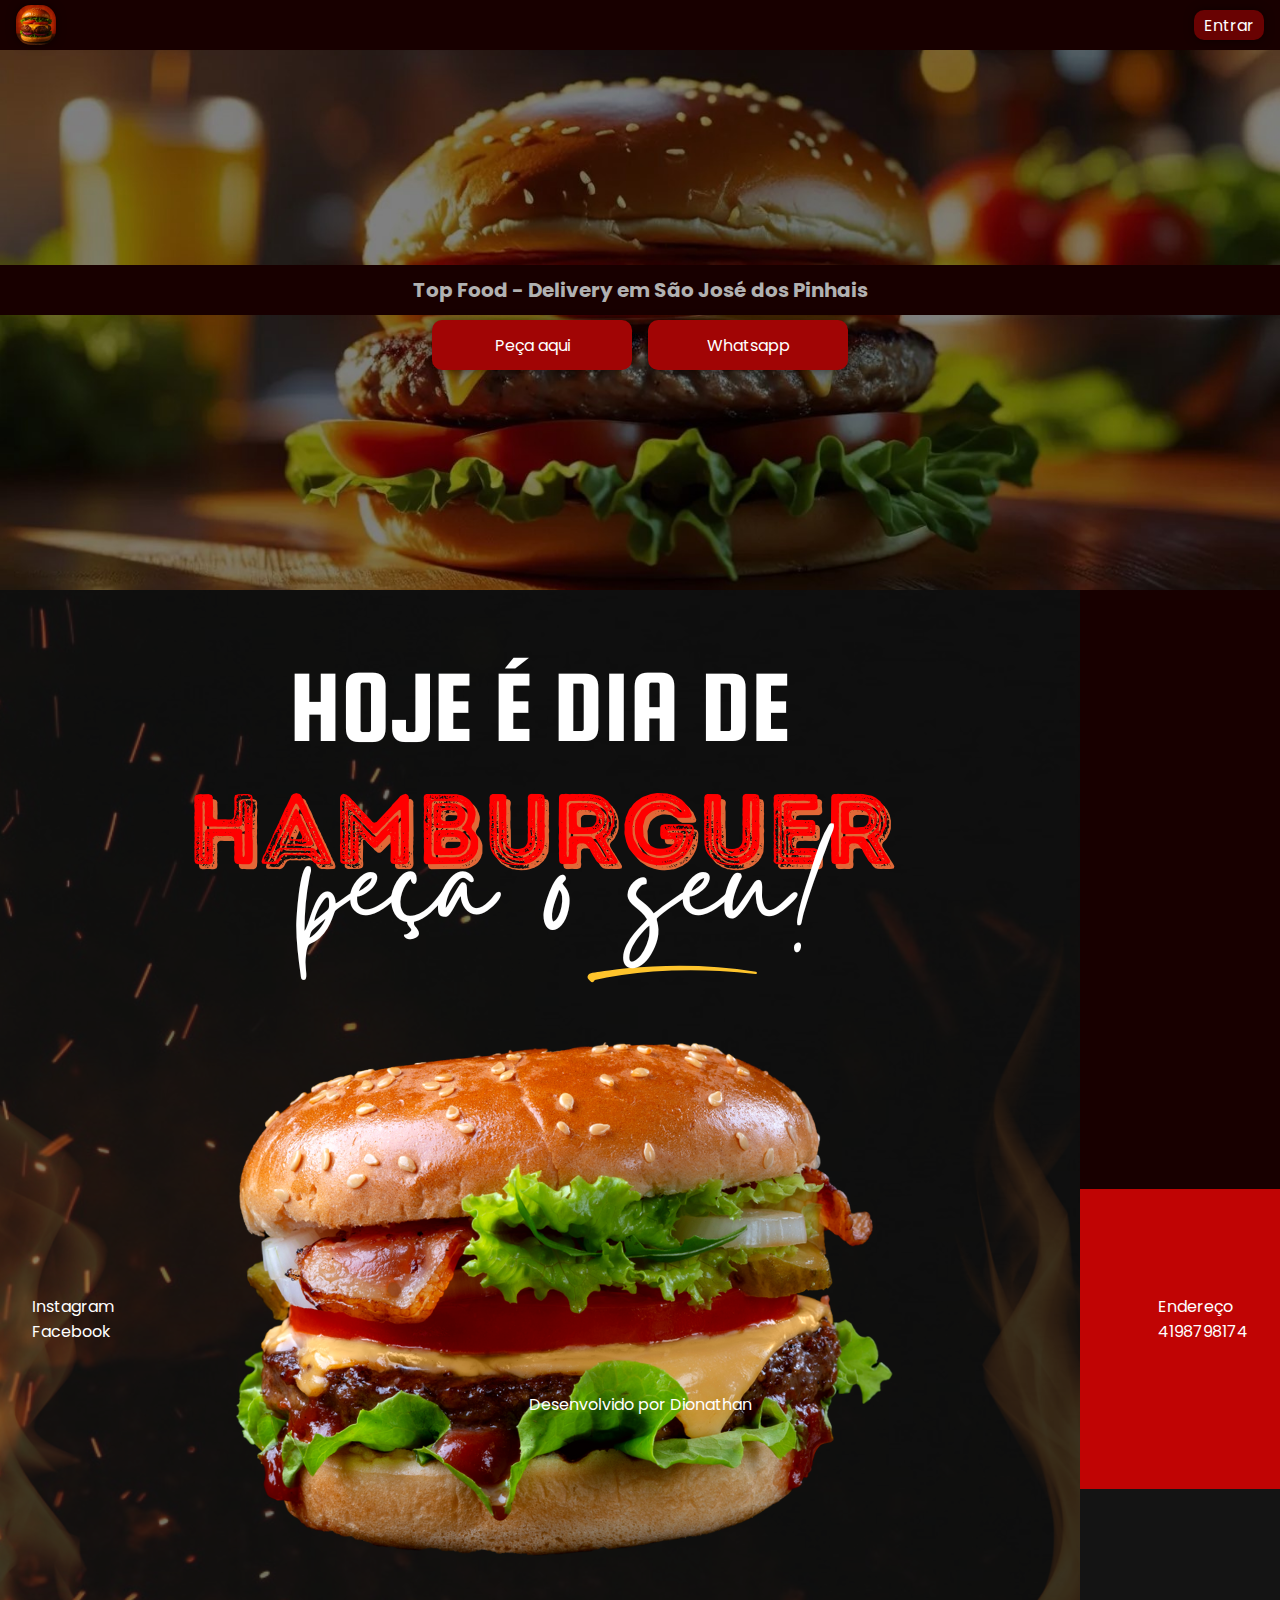
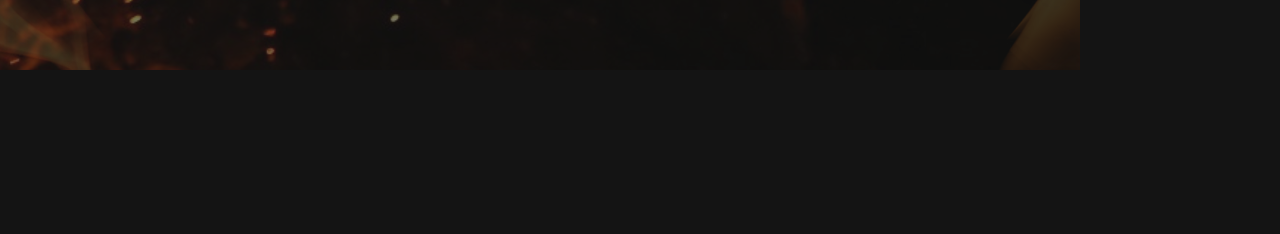
<file: frontend/index.html>
<!DOCTYPE html>
<html lang="pt-BR">
<head>
    <meta charset="UTF-8">
    <meta name="viewport" content="width=device-width, initial-scale=1.0">
    <meta name="description" content="Food Service - Delivery em São José dos Pinhais">
    <title>Top Food - Delivery em São José dos Pinhais</title>
    <link rel="stylesheet" href="./assets/css/style.css">
    <link rel="stylesheet" href="./assets/css/header.css">
    <link rel="stylesheet" href="./assets/css/banner.css">
    <link rel="stylesheet" href="./assets/css/cards.css">
    <link rel="stylesheet" href="./assets/css/footer.css">
    <link rel="preconnect" href="https://fonts.googleapis.com">
    <link rel="preconnect" href="https://fonts.gstatic.com" crossorigin>
    <link href="https://fonts.googleapis.com/css2?family=Poppins:ital,wght@0,100;0,200;0,300;0,400;0,500;0,600;0,700;0,800;0,900;1,100;1,200;1,300;1,400;1,500;1,600;1,700;1,800;1,900&display=swap" rel="stylesheet">
</head>
<body>
    <header>
        <div class="logo">
            <img class="logo-image" src="./assets/images/logo.webp" alt="Logo da Food Service">
        </div>
        <nav>
            <a href="#">Entrar</a>
        </nav>
    </header>
    <main id="container" class="container">
        
        <section class="banner">
            <article class="title-delivery">
                <h1>Top Food - Delivery em São José dos Pinhais</h1>
        </article>
            <article class="btn-action">
                    <a href="pages/cardapio.html" class="btn">Peça aqui</a>
                    <a href="https://wa.me/5541987928174" class="btn">Whatsapp</a>
            </article>
        </section>
        <section class="cards">
            <div class="title-content">
                <p>
                    
                </p>
            </div>
            <article class="card burguer">
                <img src="./assets/images/anuncio.png" alt="">
            </article>
            <article class="card maps"><iframe src="https://www.google.com/maps/embed?pb=!1m18!1m12!1m3!1d3601.4316083293593!2d-49.1414581!3d-25.490648299999997!2m3!1f0!2f0!3f0!3m2!1i1024!2i768!4f13.1!3m3!1m2!1s0x94dcf1d445183c5f%3A0x1db37a7639c28286!2sTop%20Food%20Hamburgueria!5e0!3m2!1spt-BR!2sbr!4v1750991073316!5m2!1spt-BR!2sbr" width="100%" height="100%" style="border:0; border-radius: 10px;" allowfullscreen="" loading="lazy" referrerpolicy="no-referrer-when-downgrade"></iframe></article>
            <article class="card"></article>
        </article>
    </main>
    <footer>
        <div class="content-links">
        <ul class="links-social">
            <li>
                <a href="#">Instagram</a>
            </li>
            <li>
                <a href="#">Facebook</a>
            </li>
        </ul>
        <ul class="links-information">
            <li>
                <a href="#">Endereço</a>
            </li>
            <li>
                <a href="#">4198798174</a>
            </li>
        </ul>
        </div>
        <p class="title-footer">Desenvolvido por Dionathan</p>
    </footer>
</body>
</html>
</file>
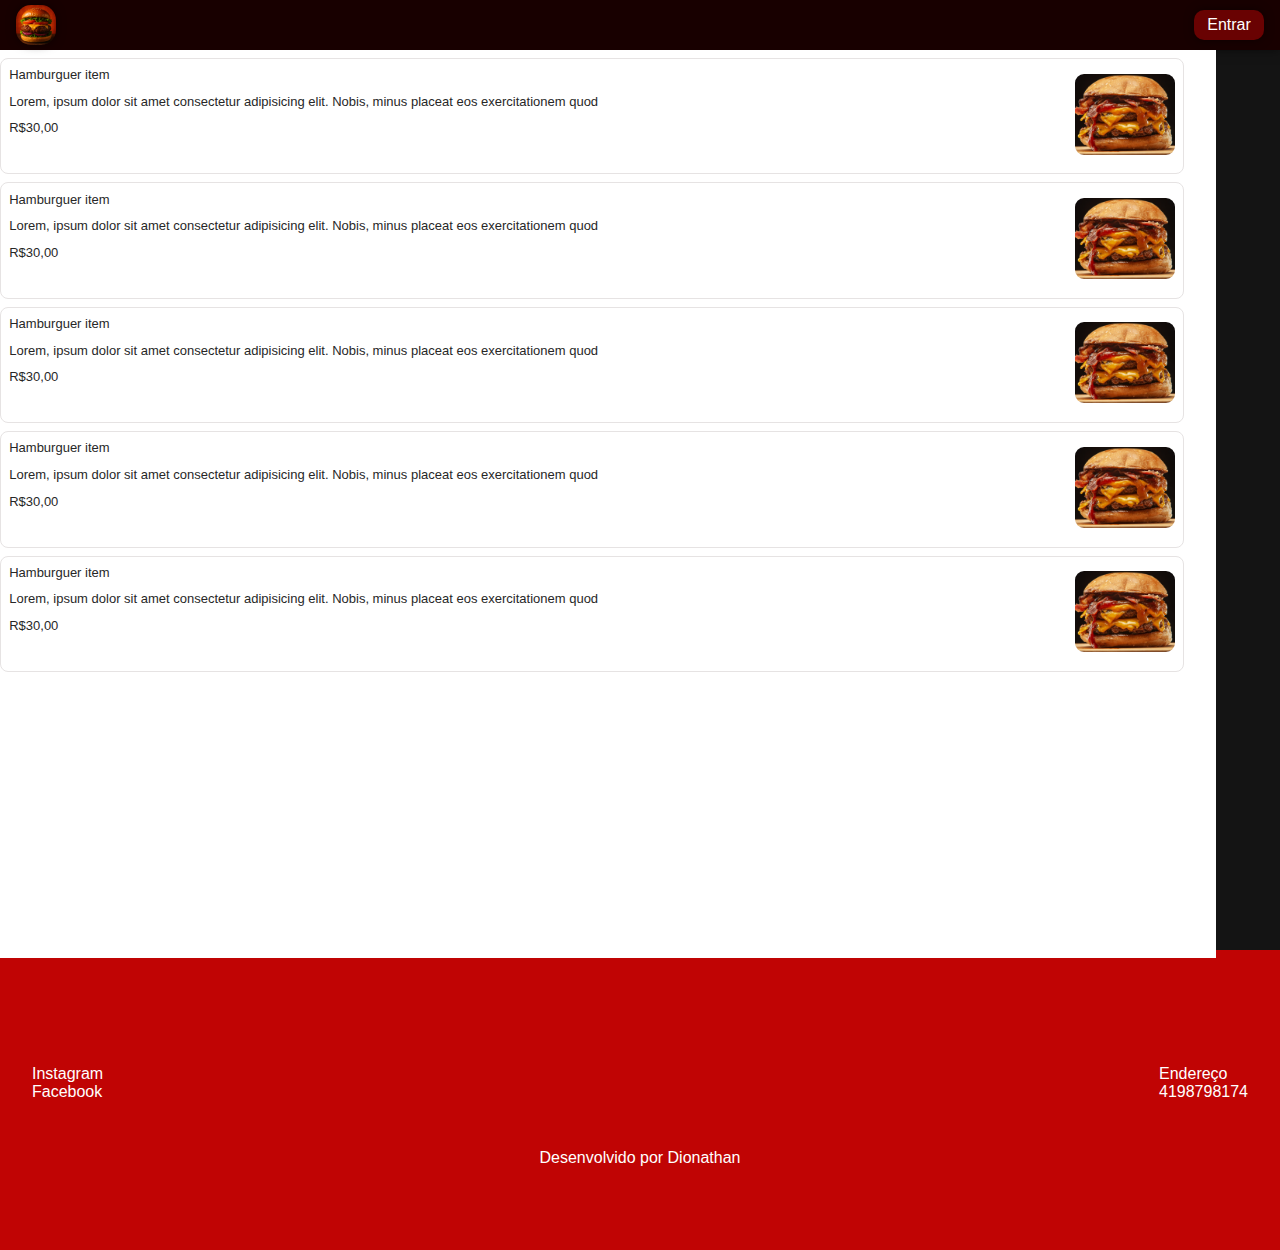
<file: frontend/pages/cardapio.html>
<!DOCTYPE html>
<html lang="pt-BR">
  <head>
    <meta charset="UTF-8" />
    <meta name="viewport" content="width=device-width, initial-scale=1.0" />
    <meta
      name="description"
      content="Food Service - Delivery em São José dos Pinhais"
    />
    <title>Top Food - Delivery em São José dos Pinhais - Cardapio</title>
    
    <link rel="stylesheet" href="../assets/css/style.css" />
    <link rel="stylesheet" href="../assets/css/header.css" />
    <link rel="stylesheet" href="../assets/css/footer.css" />
    <link rel="stylesheet" href="../assets/css/itens.css" />
    <link rel="stylesheet" href="../assets/css/itemModal.css" />
    
  </head>
  <body>
    <header id="header"></header>
    <main>
      <section>
        <!-- <div class="sugestoes-item">
                <div class="card item">

                </div>
            </div> -->

        <div class="itens">
          <div class="item" id="item">
            <div class="texto-item">
              <p>Hamburguer item</p>
              <p>
                Lorem, ipsum dolor sit amet consectetur adipisicing elit. Nobis,
                minus placeat eos exercitationem quod
              </p>
              <p>R$30,00</p>
            </div>
            <div class="img-item">
              <img src="../assets/images/burger-top-food.png" />
            </div>
          </div>
          <div class="item">
            <div class="texto-item">
              <p>Hamburguer item</p>
              <p>
                Lorem, ipsum dolor sit amet consectetur adipisicing elit. Nobis,
                minus placeat eos exercitationem quod
              </p>
              <p>R$30,00</p>
            </div>
            <div class="img-item">
              <img src="../assets/images/burger-top-food.png" />
            </div>
          </div>
          <div class="item">
            <div class="texto-item">
              <p>Hamburguer item</p>
              <p>
                Lorem, ipsum dolor sit amet consectetur adipisicing elit. Nobis,
                minus placeat eos exercitationem quod
              </p>
              <p>R$30,00</p>
            </div>
            <div class="img-item">
              <img src="../assets/images/burger-top-food.png" />
            </div>
          </div>
          <div class="item">
            <div class="texto-item">
              <p>Hamburguer item</p>
              <p>
                Lorem, ipsum dolor sit amet consectetur adipisicing elit. Nobis,
                minus placeat eos exercitationem quod
              </p>
              <p>R$30,00</p>
            </div>
            <div class="img-item">
              <img src="../assets/images/burger-top-food.png" />
            </div>
          </div>
          <div class="item">
            <div class="texto-item">
              <p>Hamburguer item</p>
              <p>
                Lorem, ipsum dolor sit amet consectetur adipisicing elit. Nobis,
                minus placeat eos exercitationem quod
              </p>
              <p>R$30,00</p>
            </div>
            <div class="img-item">
              <img src="../assets/images/burger-top-food.png" />
            </div>
          </div>
        </div>
      </section>
    </main>
    <footer id="footer"></footer>
    <div id="modal-item" class="hidden">
     
      </div>
    </div>
    <script>
   document.addEventListener('DOMContentLoaded', () => {
          const itemPrincipal = document.getElementById('item'); // Seu item principal para teste
          if (itemPrincipal) { // Verifica se o elemento existe
              itemPrincipal.addEventListener('click', abrirModal);
          }

          // **NÃO ADICIONAR O LISTENER DO BOTÃO DE FECHAR AQUI**, ele será adicionado dentro do Modal.js,
          // depois que o HTML dinâmico do modal for inserido.
      });
      
      
      
  
      
      function fecharModal() {
        document.getElementById('modal-item').classList.add('hidden'); // Adiciona a classe hidden para esconder o modal
        document.body.classList.remove('modal-open'); // Remove a classe do body para liberar a rolagem
    // Não precisa remover o event listener do close-button aqui,
    // pois ele é adicionado apenas UMA VEZ após o conteúdo ser inserido.
        removerModal()
      }

  
      function abrirModal() {
        document.getElementById('modal-item').classList.remove("hidden");
        // Adiciona a classe ao BODY para travar a rolagem do fundo
        document.body.classList.add("modal-open");
        inserirModal()
      }
      
     
    </script>
    <script src="../js/components/Header.js"></script>
    <script src="../js/components/Footer.js"></script>
    <script src="../js/components/Modal.js"></script>
  </body>
</html>
</file>
<file: frontend/assets/css/style.css>
:root{
    --font-family: 'Poppins', sans-serif;
    --background-primario:  rgb(192, 4, 4);
    --background-secundario: rgb(204, 3, 3);
    --background-terciario: white;
    --background-quarto: rgb(20, 20, 20);
}

*{
    margin: 0;
    padding: 0;
}

body{
    font-family: var(--font-family);
    background-color: var(--background-quarto);
}
</file>
<file: frontend/assets/css/header.css>
header{
    display: flex;
    height: 50px;
    width: 100%;
    align-items: center;
    justify-content: space-between;
    background-color: rgb(24, 0, 0);
    box-shadow: 0 0 10px rgba(0, 0, 0, 0.5);
}
.logo{
    display: flex;
    align-items: center;
    margin: 0 1em;
    
}

.logo-image{
    width: 40px;
    border-radius: 15px;
    box-shadow: 0 0 10px rgba(0, 0, 0, 0.5);
}

nav{
    margin: 0 1em;
}

nav a{
    box-shadow: 0 0 10px rgba(0, 0, 0, 0.5);
    width: 70px;
    height: 30px;
    background-color: rgb(105, 2, 2);

    border-radius: 10px;
     text-decoration: none;
    color: white;
    display: flex;
    justify-content: center;
    align-items: center;
}
</file>
<file: frontend/assets/css/banner.css>
.banner {
  background-image: url(../images/banner-burguer.jpg);
  background-size: cover;
  width: 100vw;
  background-repeat: no-repeat;
  height: 60vh;
  background-position: center center; 
  display: flex;
  flex-direction: column;
  justify-content: center;
  align-items: center;
}


.title-delivery{
    display: flex;
    flex-direction: column;
    width: 100%;
    height: 50px;
    font-size: 10px;
    color: rgb(177, 177, 177);
    background-color: rgb(24, 0, 0);
    align-items: center;
    text-align: center;
    justify-content: center;
    
}

.btn-action{
    display: flex;
    width: 90%;
    align-items: center;
    text-align: center;
    justify-content: center;
    gap: 1em;
    height: 60px;
}

.btn{
    box-shadow: 0 0 10px rgba(0, 0, 0, 0.5);
    width: 200px;
    height: 50px;
    background-color: rgb(161, 5, 5);
    border-radius: 10px;
     text-decoration: none;
    color: white;
    display: flex;
    justify-content: center;
    align-items: center;
}
</file>
<file: frontend/assets/css/cards.css>
.cards{
    background-color: rgb(24, 0, 0);
    height: 599px;}
</file>
<file: frontend/assets/css/footer.css>
footer{
    width: 100%;
    height: 300px;
    background-color: var(--background-primario);
    display: flex;
    flex-direction: column;
    gap: 1em;
    justify-content: center;
}

.content-links{
    display: flex;
    gap: 1em;
    justify-content: space-between;
}



a{
    text-decoration: none;
    color: var(--background-terciario);
}   

footer ul{
    list-style: none;
    margin: 2em;
}

.title-footer{
    width: 100%;
    text-align: center;
    color: var(--background-terciario);
}
</file>
<file: frontend/assets/css/itens.css>
main{
    width: 95%;
         height: 100vh;
         display: flex;
         flex-direction: column;
         justify-content: center;
         align-items: center;
    flex-grow: 1;
            background-color: var(--background-terciario);

        }

       
section{
    display: flex;
    flex-direction: column;
    width: 100%;
    height: 100%;
    margin: 0;
    padding: 0;
    background-color: var(--background-terciario);
    
     margin-top: 1em;
}

.itens{
    display: flex;
    flex-direction: column;
    width: 96%;
    height: 100vw;
   
    
}

.item{
    background-color: var(--background-terciario);
    display: flex;
    padding: 0.45em;
    width: 100%;
    height: 100px;
    justify-content: space-between;
    align-items: center;
    border: 1px solid rgb(230, 227, 227);
    border-radius: 8px;
    margin-bottom: 0.5em;
}
.texto-item{
   
    width: 65%;
    height: 100%;
    gap: 0.6em;
    display: flex;
    flex-direction: column;
    word-wrap: normal;
}

.texto-item p{
    color: rgb(39, 39, 39);
    width: 100%;
    font-size: 13px;
    word-break: break-all;
    font-family: var(--font-family);
    border: 1px solid white;
}

.img-item img{
    border-radius: 10px;
    width: 100px;
    border: 1px solid white;
}
</file>
<file: frontend/assets/css/itemModal.css>
#modal-item {
  position: fixed;
  top: 0;
  left: 0;
  width: 100vw;
  height: 100vh;
  background-color: rgb(255, 255, 255); /* fundo escuro semi-transparente */
  z-index: 9999; /* garantir que está acima do header, footer etc. */
  display: flex;
  flex-direction: column;
  justify-content: center;
  align-items: center;
  overflow-y: auto; /* permite rolagem se o conteúdo for grande */
}

#modal-item.hidden {
  display: none;
}

.modal-header{
    width: 100%;
}

.modal-body{
    width: 100%;
}

.modal-info{
    width: 100%;
}

.modal-extras{
    width: 100%;
}

.modal-button {
  position: fixed;
  bottom: 0;
  left: 0;
  width: 100%;
  background-color: #fff; /* ou a cor do seu modal */
  padding: 1rem;
  display: flex;
  justify-content: space-between;
  align-items: center;
  z-index: 10000; /* acima do conteúdo do modal */
  box-shadow: 0 -2px 10px rgba(0, 0, 0, 0.2); /* sombra opcional para destacar */
}

.card-item-modal{
    width: 100%;
    height: 150px;
    display: flex;
}
</file>
